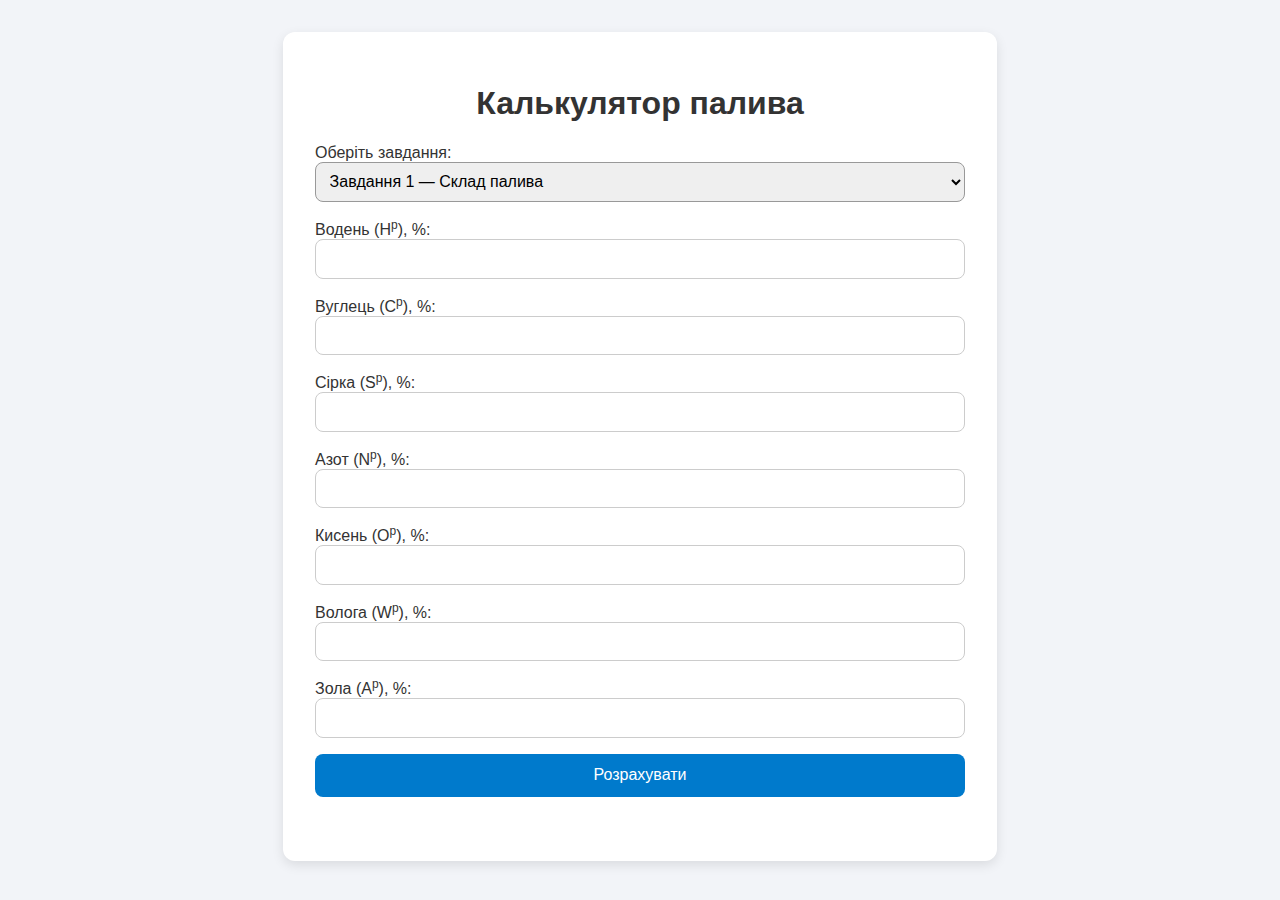
<file: PW1TB-32_TrofimishynOleksandrOleksandrovych/index.html>
<!DOCTYPE html>
<html lang="uk">
<head>
    <meta charset="UTF-8">
    <title>Калькулятор палива</title>
    <link rel="stylesheet" href="style.css">
</head>
<body>
<div class="container">
    <h1>Калькулятор палива</h1>

    <label for="taskSelector">Оберіть завдання:</label>
    <select id="taskSelector" class="selector">
        <option value="1">Завдання 1 — Склад палива</option>
        <option value="2">Завдання 2 — Мазут</option>
    </select>

    <form id="fuelForm">
        <div id="task1Inputs" class="task-section">
            <label>Водень (H<sup>p</sup>), %: <input type="number" name="HP" step="0.01"></label>
            <label>Вуглець (C<sup>p</sup>), %: <input type="number" name="CP" step="0.01"></label>
            <label>Сірка (S<sup>p</sup>), %: <input type="number" name="SP" step="0.01"></label>
            <label>Азот (N<sup>p</sup>), %: <input type="number" name="NP" step="0.01"></label>
            <label>Кисень (O<sup>p</sup>), %: <input type="number" name="OP" step="0.01"></label>
            <label>Волога (W<sup>p</sup>), %: <input type="number" name="WP" step="0.01"></label>
            <label>Зола (A<sup>p</sup>), %: <input type="number" name="AP" step="0.01"></label>
        </div>

        <div id="task2Inputs" class="task-section" style="display: none;">
            <label>Вуглець (C<sup>г</sup>), %: <input type="number" name="CG" step="0.01"></label>
            <label>Водень (H<sup>г</sup>), %: <input type="number" name="HG" step="0.01"></label>
            <label>Кисень (O<sup>г</sup>), %: <input type="number" name="OG" step="0.01"></label>
            <label>Сірка (S<sup>г</sup>), %: <input type="number" name="SG" step="0.01"></label>
            <label>Нижча теплота згоряння горючої маси (Q<sub>н</sub><sup>r</sup>), МДж/кг:
                <input type="number" name="Qdaf" step="0.01">
            </label>
            <label>Волога (W<sup>p</sup>), %: <input type="number" name="WP2" step="0.01"></label>
            <label>Зола (A<sup>d</sup>), %: <input type="number" name="Ad" step="0.01"></label>
            <label>Ванадій (V), мг/кг: <input type="number" name="V" step="0.01"></label>
        </div>

        <button type="submit">Розрахувати</button>
    </form>

    <div id="results"></div>
</div>
<script src="script.js"></script>
</body>
</html>
</file>
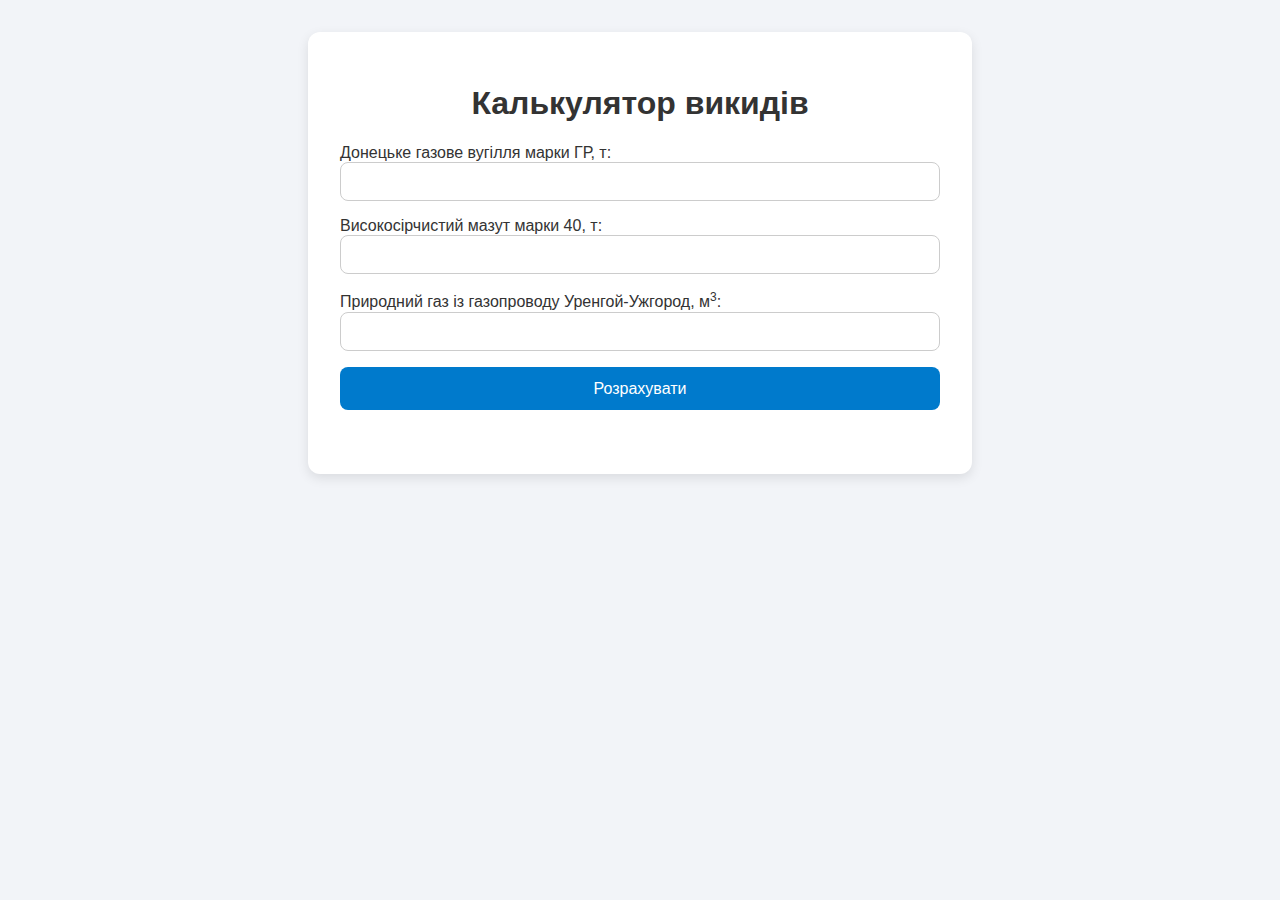
<file: PW2TB-32_TrofimishynOleksandrOleksandrovych/index.html>
<!DOCTYPE html>
<html lang="uk">
<head>
    <meta charset="UTF-8">
    <title>Калькулятор викидів твердих частинок</title>
    <link rel="stylesheet" href="style.css">
</head>
<body>
<div class="container">
    <h1>Калькулятор викидів</h1>
    <form id="emissionForm">
        <label>Донецьке газове вугілля марки ГР, т: <input type="number" name="coalAmount" step="0.01"></label>
        <label>Високосірчистий мазут марки 40, т: <input type="number" name="oilAmount" step="0.01"></label>
        <label>Природний газ із газопроводу Уренгой-Ужгород, м<sup>3</sup>: <input type="number" name="gasAmount" step="0.01"></label>
        <button type="submit">Розрахувати</button>
    </form>

    <div id="results"></div>
</div>
<script src="script.js"></script>
</body>
</html>
</file>
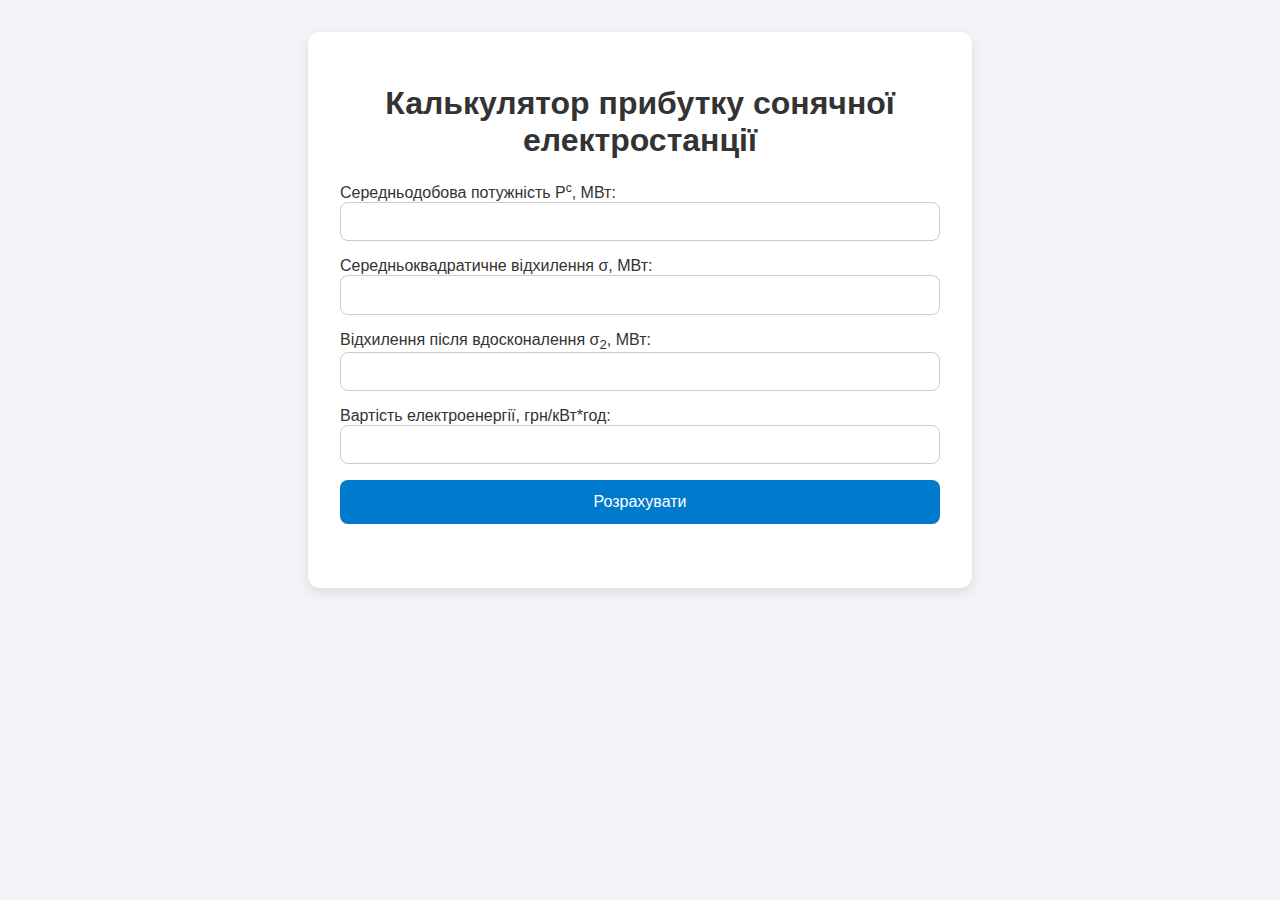
<file: PW3TB-32_TrofimishynOleksandrOleksandrovych/index.html>
<!DOCTYPE html>
<html lang="uk">
<head>
    <meta charset="UTF-8">
    <title>Калькулятор прибутку СЕС</title>
    <link rel="stylesheet" href="style.css">
</head>
<body>
    <div class="container">
        <h1>Калькулятор прибутку сонячної електростанції</h1>
        <form id="solarForm">
            <label>Середньодобова потужність P<sup>c</sup>, МВт:
                <input type="number" name="Pc" step="0.01" required>
            </label>
            <label>Середньоквадратичне відхилення σ, МВт:
                <input type="number" name="sigmaBefore" step="0.01" required>
            </label>
            <label>Відхилення після вдосконалення σ<sub>2</sub>, МВт:
                <input type="number" name="sigmaAfter" step="0.01" required>
            </label>
            <label>Вартість електроенергії, грн/кВт*год:
                <input type="number" name="pricePerKWh" step="0.01" required>
            </label>
            <button type="submit">Розрахувати</button>
        </form>
        <div id="results"></div>
    </div>
    <script src="script.js"></script>
</body>
</html>
</file>
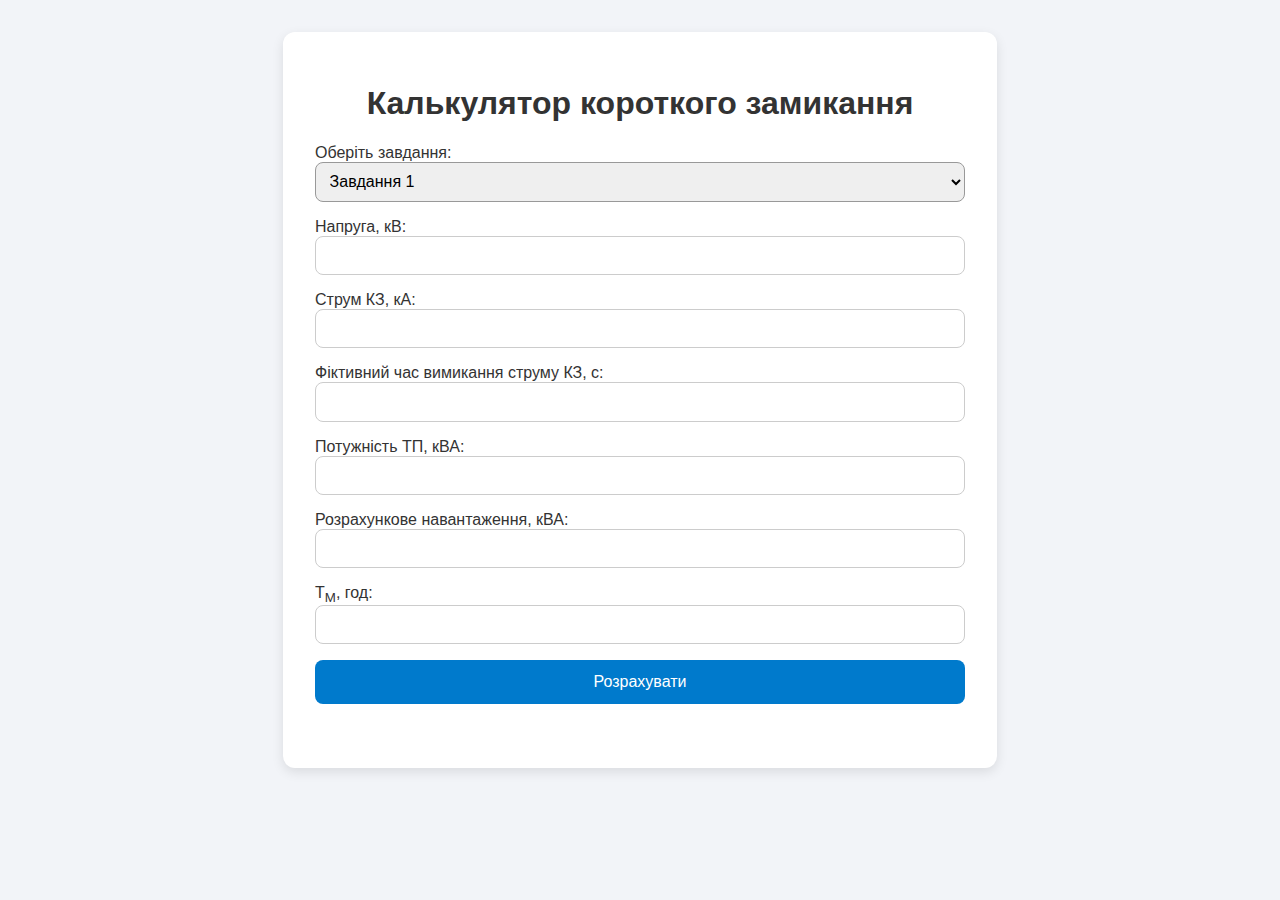
<file: PW4TB-32_TrofimishynOleksandrOleksandrovych/index.html>
<!DOCTYPE html>
<html lang="uk">
<head>
    <meta charset="UTF-8">
    <title>Калькулятор КЗ</title>
    <link rel="stylesheet" href="style.css">
</head>
<body>
<div class="container">
    <h1>Калькулятор короткого замикання</h1>
    <label for="taskSelector">Оберіть завдання:</label>
    <select id="taskSelector" class="selector">
        <option value="1">Завдання 1</option>
        <option value="2">Завдання 2</option>
        <option value="3">Завдання 3</option>
    </select>

    <form id="task1" class="task-section">
        <label>Напруга, кВ: <input name="voltage1" type="number" step="0.01"></label>
        <label>Струм КЗ, кА: <input name="current1" type="number" step="0.01"></label>
        <label>Фіктивний час вимикання струму КЗ, с: <input name="time" type="number" step="0.01"></label>
        <label>Потужність ТП, кВА: <input name="s_tp" type="number" step="0.01"></label>
        <label>Розрахункове навантаження, кВА: <input name="s_load" type="number" step="0.01"></label>
        <label>T<sub>M</sub>, год: <input name="tm" type="number" step="0.01"></label>
    </form>

    <form id="task2" class="task-section" style="display:none">
        <label>Потужність КЗ, МВ*А: <input name="Skz" type="number" step="0.01"></label>
    </form>

    <form id="task3" class="task-section" style="display:none">
        <label>Максимальна напруга КЗ: <input name="Umax" type="number" step="0.01"></label>
        <label>Номінальна напруга вольтажу: <input name="Unom" type="number" step="0.01"></label>
        <label>Номінальна потужність трансформатора: <input name="Snom" type="number" step="0.01"></label>
        <label>Активний опір статора: <input name="R1" type="number" step="0.01"></label>
        <label>Реактивний опір статора: <input name="X1" type="number" step="0.01"></label>
        <label>Мінімальний активний опір статора: <input name="R2" type="number" step="0.01"></label>
        <label>Мінімальний реактивний опір статора: <input name="X2" type="number" step="0.01"></label>
    </form>

    <button id="calculate">Розрахувати</button>
    <div id="results"></div>
</div>
<script src="script.js"></script>
</body>
</html>
</file>
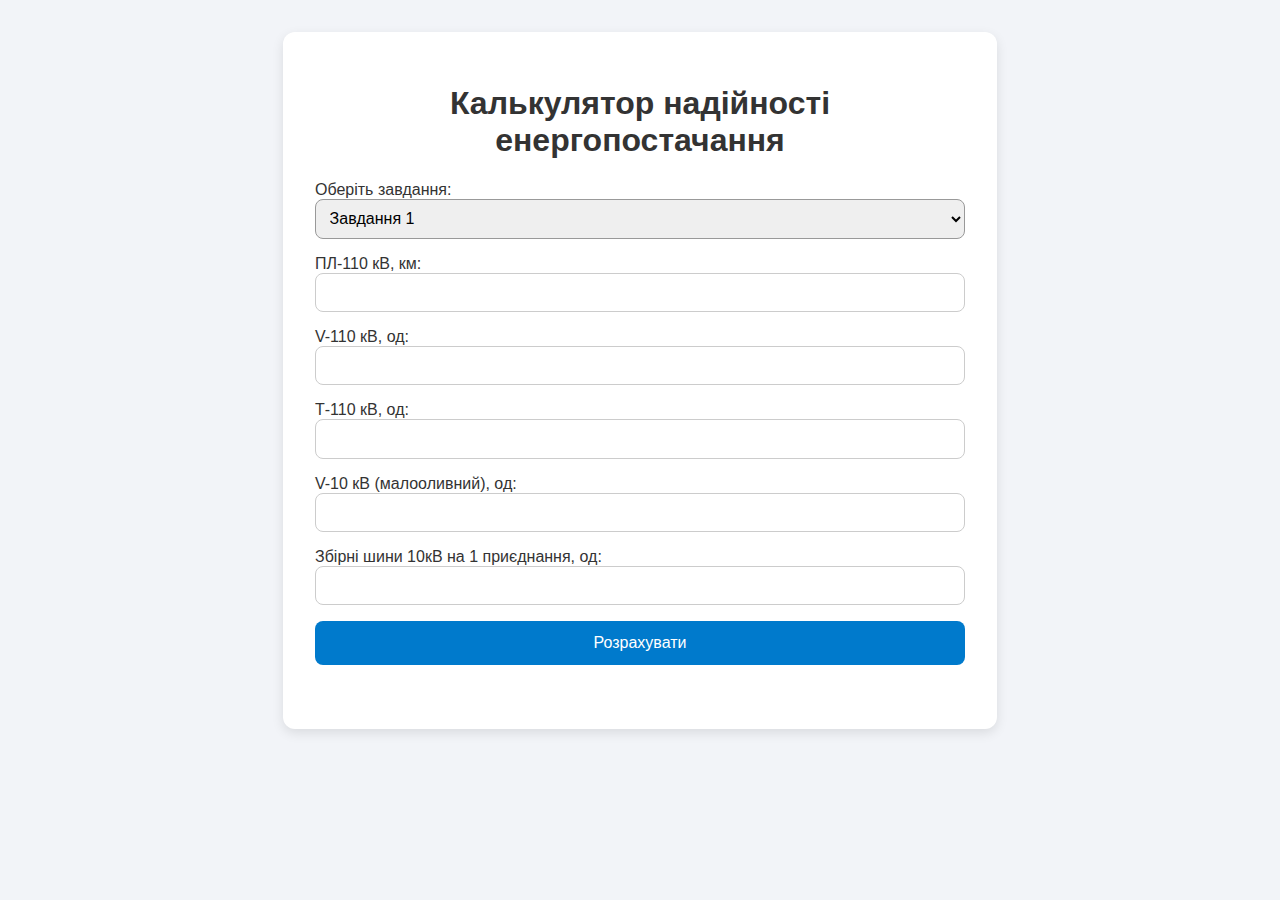
<file: PW5TB-32_TrofimishynOleksandrOleksandrovych/index.html>
<!DOCTYPE html>
<html lang="uk">
<head>
    <meta charset="UTF-8">
    <title>Надійність енергопостачання</title>
    <link rel="stylesheet" href="style.css">
</head>
<body>
<div class="container">
    <h1>Калькулятор надійності енергопостачання</h1>

    <label for="taskSelector">Оберіть завдання:</label>
    <select id="taskSelector" class="selector">
        <option value="1">Завдання 1</option>
        <option value="2">Завдання 2</option>
    </select>

    <form id="task1" class="task-section">
        <label>ПЛ-110 кВ, км: <input type="number" name="l" step="0.01"></label>
        <label>V-110 кВ, од: <input type="number" name="v110" step="1"></label>
        <label>Т-110 кВ, од: <input type="number" name="t110" step="1"></label>
        <label>V-10 кВ (малооливний), од: <input type="number" name="v10" step="1"></label>
        <label>Збірні шини 10кВ на 1 приєднання, од: <input type="number" name="bus" step="1"></label>
    </form>

    <form id="task2" class="task-section" style="display:none">
        <label>Зпер.а, грн/кВт·год: <input type="number" name="za" step="0.01"></label>
        <label>Зпер.п, грн/кВт·год: <input type="number" name="zp" step="0.01"></label>
        <label>ω (частота аварій/рік): <input type="number" name="omega" step="0.01"></label>
        <label>t<sub>в</sub>, год: <input type="number" name="tv" step="0.01"></label>
        <label>k<sub>п</sub>: <input type="number" name="kp" step="0.01"></label>
        <label>P<sub>м</sub>, кВт: <input type="number" name="pm" step="0.01"></label>
        <label>T<sub>м</sub>, год: <input type="number" name="tm" step="0.01"></label>
    </form>

    <button id="calculate">Розрахувати</button>
    <div id="results"></div>
</div>
<script src="script.js"></script>
</body>
</html>
</file>
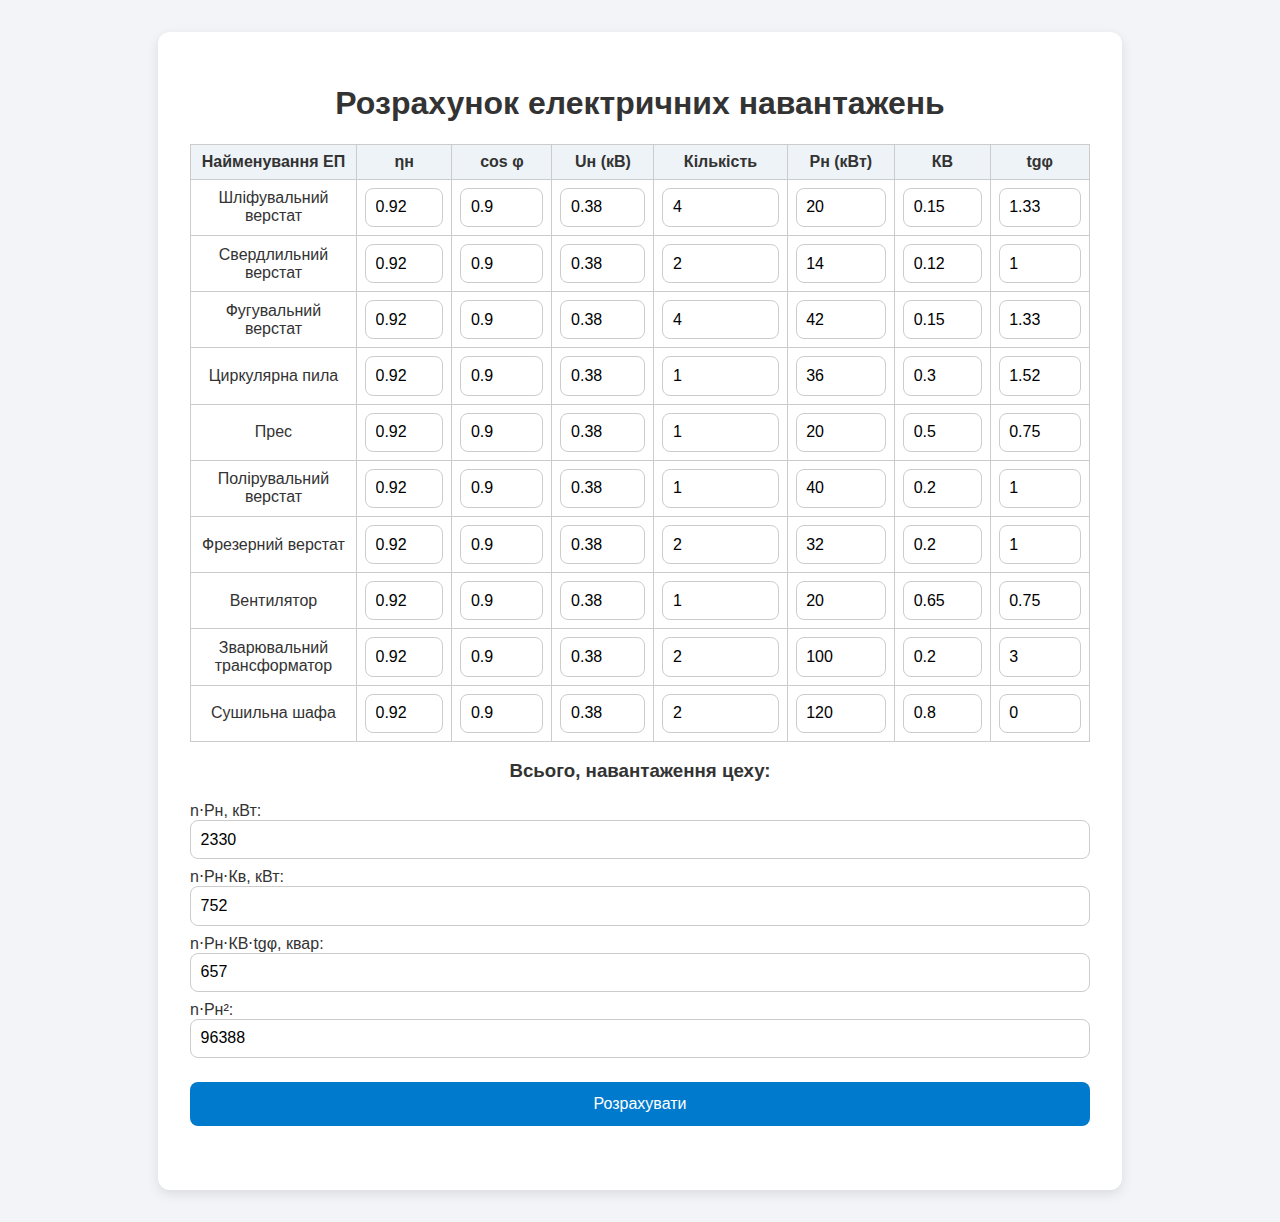
<file: PW6TB-32_TrofimishynOleksandrOleksandrovych/index.html>
<!DOCTYPE html>
<html lang="uk">
<head>
    <meta charset="UTF-8">
    <title>Практична 6 — Розрахунок навантажень</title>
    <link rel="stylesheet" href="style.css">
</head>
<body>
    <div class="container">
        <h1>Розрахунок електричних навантажень</h1>

        <form id="loadForm">
            <table id="deviceTable">
                <thead>
                <tr>
                    <th>Найменування ЕП</th>
                    <th>ηн</th>
                    <th>cos φ</th>
                    <th>Uн (кВ)</th>
                    <th>Кількість</th>
                    <th>Pн (кВт)</th>
                    <th>КВ</th>
                    <th>tgφ</th>
                </tr>
                </thead>
                <tbody>
                    <tr>
                        <td>Шліфувальний верстат</td>
                        <td><input type="number" value="0.92" step="0.01"></td>
                        <td><input type="number" value="0.9" step="0.01"></td>
                        <td><input type="number" value="0.38" step="0.01"></td>
                        <td><input type="number" value="4"></td>
                        <td><input type="number" value="20"></td>
                        <td><input type="number" value="0.15" step="0.01"></td>
                        <td><input type="number" value="1.33" step="0.01"></td>
                    </tr>
                    <tr>
                        <td>Свердлильний верстат</td>
                        <td><input type="number" value="0.92" step="0.01"></td>
                        <td><input type="number" value="0.9" step="0.01"></td>
                        <td><input type="number" value="0.38" step="0.01"></td>
                        <td><input type="number" value="2"></td>
                        <td><input type="number" value="14"></td>
                        <td><input type="number" value="0.12" step="0.01"></td>
                        <td><input type="number" value="1" step="0.01"></td>
                    </tr>
                    <tr>
                        <td>Фугувальний верстат</td>
                        <td><input type="number" value="0.92" step="0.01"></td>
                        <td><input type="number" value="0.9" step="0.01"></td>
                        <td><input type="number" value="0.38" step="0.01"></td>
                        <td><input type="number" value="4"></td>
                        <td><input type="number" value="42"></td>
                        <td><input type="number" value="0.15" step="0.01"></td>
                        <td><input type="number" value="1.33" step="0.01"></td>
                    </tr>
                    <tr>
                        <td>Циркулярна пила</td>
                        <td><input type="number" value="0.92" step="0.01"></td>
                        <td><input type="number" value="0.9" step="0.01"></td>
                        <td><input type="number" value="0.38" step="0.01"></td>
                        <td><input type="number" value="1"></td>
                        <td><input type="number" value="36"></td>
                        <td><input type="number" value="0.3" step="0.01"></td>
                        <td><input type="number" value="1.52" step="0.01"></td>
                    </tr>
                    <tr>
                        <td>Прес</td>
                        <td><input type="number" value="0.92" step="0.01"></td>
                        <td><input type="number" value="0.9" step="0.01"></td>
                        <td><input type="number" value="0.38" step="0.01"></td>
                        <td><input type="number" value="1"></td>
                        <td><input type="number" value="20"></td>
                        <td><input type="number" value="0.5" step="0.01"></td>
                        <td><input type="number" value="0.75" step="0.01"></td>
                    </tr>
                    <tr>
                        <td>Полірувальний верстат</td>
                        <td><input type="number" value="0.92" step="0.01"></td>
                        <td><input type="number" value="0.9" step="0.01"></td>
                        <td><input type="number" value="0.38" step="0.01"></td>
                        <td><input type="number" value="1"></td>
                        <td><input type="number" value="40"></td>
                        <td><input type="number" value="0.2" step="0.01"></td>
                        <td><input type="number" value="1" step="0.01"></td>
                    </tr>
                    <tr>
                        <td>Фрезерний верстат</td>
                        <td><input type="number" value="0.92" step="0.01"></td>
                        <td><input type="number" value="0.9" step="0.01"></td>
                        <td><input type="number" value="0.38" step="0.01"></td>
                        <td><input type="number" value="2"></td>
                        <td><input type="number" value="32"></td>
                        <td><input type="number" value="0.2" step="0.01"></td>
                        <td><input type="number" value="1" step="0.01"></td>
                    </tr>
                    <tr>
                        <td>Вентилятор</td>
                        <td><input type="number" value="0.92" step="0.01"></td>
                        <td><input type="number" value="0.9" step="0.01"></td>
                        <td><input type="number" value="0.38" step="0.01"></td>
                        <td><input type="number" value="1"></td>
                        <td><input type="number" value="20"></td>
                        <td><input type="number" value="0.65" step="0.01"></td>
                        <td><input type="number" value="0.75" step="0.01"></td>
                    </tr>
                    <tr>
                        <td>Зварювальний трансформатор</td>
                        <td><input type="number" value="0.92" step="0.01"></td>
                        <td><input type="number" value="0.9" step="0.01"></td>
                        <td><input type="number" value="0.38"></td>
                        <td><input type="number" value="2"></td>
                        <td><input type="number" value="100"></td>
                        <td><input type="number" value="0.2" step="0.01"></td>
                        <td><input type="number" value="3" step="0.01"></td>
                    </tr>
                    <tr>
                        <td>Сушильна шафа</td>
                        <td><input type="number" value="0.92" step="0.01"></td>
                        <td><input type="number" value="0.9" step="0.01"></td>
                        <td><input type="number" value="0.38"></td>
                        <td><input type="number" value="2"></td>
                        <td><input type="number" value="120"></td>
                        <td><input type="number" value="0.8" step="0.01"></td>
                        <td><input type="number" value="0" step="0.01"></td>
                    </tr>
                </tbody>
            </table>

            <h3>Всього, навантаження цеху:</h3>
            <label>n⋅Рн, кВт: <input id="totalPower" type="number" value="2330" step="1" required></label>
            <label>n⋅Рн⋅Кв, кВт: <input id="totalUsedPower" type="number" value="752" step="1" required></label>
            <label>n⋅Рн⋅КВ⋅tgφ, квар: <input id="totalReactive" type="number" value="657" step="1" required></label>
            <label>n⋅Рн²: <input id="totalPowerSquare" type="number" value="96388" step="1" required></label>

            <button type="submit">Розрахувати</button>
        </form>

        <div id="results"></div>
    </div>
<script src="script.js"></script>
</body>
</html>
</file>
<file: PW1TB-32_TrofimishynOleksandrOleksandrovych/style.css>
body {
    font-family: 'Segoe UI', sans-serif;
    background: #f2f4f8;
    color: #333;
    margin: 0;
    padding: 2rem;
}

.container {
    max-width: 650px;
    margin: 0 auto;
    background: #fff;
    border-radius: 12px;
    padding: 2rem;
    box-shadow: 0 4px 12px rgba(0, 0, 0, 0.1);
}

h1, h2 {
    text-align: center;
}

form label {
    display: block;
    margin-bottom: 1rem;
}

input[type="number"] {
    width: 100%;
    padding: 0.6rem;
    font-size: 1rem;
    border-radius: 8px;
    border: 1px solid #ccc;
    box-sizing: border-box;
}

button {
    width: 100%;
    padding: 0.8rem;
    font-size: 1rem;
    background-color: #007acc;
    color: white;
    border: none;
    border-radius: 8px;
    cursor: pointer;
    transition: background-color 0.2s ease;
}

button:hover {
    background-color: #005fa3;
}

.selector {
    width: 100%;
    padding: 0.6rem;
    font-size: 1rem;
    border-radius: 8px;
    border: 1px solid #999;
    margin-bottom: 1rem;
}

#results {
    margin-top: 2rem;
    line-height: 1.6;
}

sup {
    font-size: 0.75em;
}
</file>
<file: PW2TB-32_TrofimishynOleksandrOleksandrovych/style.css>
body {
    font-family: 'Segoe UI', sans-serif;
    background: #f2f4f8;
    color: #333;
    margin: 0;
    padding: 2rem;
}

.container {
    max-width: 600px;
    margin: 0 auto;
    background: #fff;
    border-radius: 12px;
    padding: 2rem;
    box-shadow: 0 4px 12px rgba(0, 0, 0, 0.1);
}

h1, h2 {
    text-align: center;
}

form label {
    display: block;
    margin-bottom: 1rem;
}

input[type="number"] {
    width: 100%;
    padding: 0.6rem;
    font-size: 1rem;
    border-radius: 8px;
    border: 1px solid #ccc;
    box-sizing: border-box;
}

button {
    width: 100%;
    padding: 0.8rem;
    font-size: 1rem;
    background-color: #007acc;
    color: white;
    border: none;
    border-radius: 8px;
    cursor: pointer;
    transition: background-color 0.2s ease;
}

button:hover {
    background-color: #005fa3;
}

#results {
    margin-top: 2rem;
    line-height: 1.6;
}

sup {
    font-size: 0.75em;
}
</file>
<file: PW3TB-32_TrofimishynOleksandrOleksandrovych/style.css>
body {
    font-family: 'Segoe UI', sans-serif;
    background: #f2f4f8;
    color: #333;
    margin: 0;
    padding: 2rem;
}

.container {
    max-width: 600px;
    margin: 0 auto;
    background: #fff;
    border-radius: 12px;
    padding: 2rem;
    box-shadow: 0 4px 12px rgba(0, 0, 0, 0.1);
}

h1, h2 {
    text-align: center;
}

form label {
    display: block;
    margin-bottom: 1rem;
}

input[type="number"] {
    width: 100%;
    padding: 0.6rem;
    font-size: 1rem;
    border-radius: 8px;
    border: 1px solid #ccc;
    box-sizing: border-box;
}

button {
    width: 100%;
    padding: 0.8rem;
    font-size: 1rem;
    background-color: #007acc;
    color: white;
    border: none;
    border-radius: 8px;
    cursor: pointer;
    transition: background-color 0.2s ease;
}

button:hover {
    background-color: #005fa3;
}

#results {
    margin-top: 2rem;
    line-height: 1.6;
}

sup {
    font-size: 0.75em;
}
</file>
<file: PW4TB-32_TrofimishynOleksandrOleksandrovych/style.css>
body {
    font-family: 'Segoe UI', sans-serif;
    background: #f2f4f8;
    color: #333;
    margin: 0;
    padding: 2rem;
}

.container {
    max-width: 650px;
    margin: 0 auto;
    background: #fff;
    border-radius: 12px;
    padding: 2rem;
    box-shadow: 0 4px 12px rgba(0, 0, 0, 0.1);
}

h1 {
    text-align: center;
}

form label {
    display: block;
    margin-bottom: 1rem;
}

input[type="number"] {
    width: 100%;
    padding: 0.6rem;
    font-size: 1rem;
    border-radius: 8px;
    border: 1px solid #ccc;
    box-sizing: border-box;
}

button {
    width: 100%;
    padding: 0.8rem;
    font-size: 1rem;
    background-color: #007acc;
    color: white;
    border: none;
    border-radius: 8px;
    cursor: pointer;
    transition: background-color 0.2s ease;
}

button:hover {
    background-color: #005fa3;
}

.selector {
    width: 100%;
    padding: 0.6rem;
    font-size: 1rem;
    border-radius: 8px;
    border: 1px solid #999;
    margin-bottom: 1rem;
}

#results {
    margin-top: 2rem;
    line-height: 1.6;
}
</file>
<file: PW5TB-32_TrofimishynOleksandrOleksandrovych/style.css>
body {
    font-family: 'Segoe UI', sans-serif;
    background: #f2f4f8;
    color: #333;
    margin: 0;
    padding: 2rem;
}

.container {
    max-width: 650px;
    margin: 0 auto;
    background: #fff;
    border-radius: 12px;
    padding: 2rem;
    box-shadow: 0 4px 12px rgba(0, 0, 0, 0.1);
}

h1 {
    text-align: center;
}

form label {
    display: block;
    margin-bottom: 1rem;
}

input[type="number"] {
    width: 100%;
    padding: 0.6rem;
    font-size: 1rem;
    border-radius: 8px;
    border: 1px solid #ccc;
    box-sizing: border-box;
}

button {
    width: 100%;
    padding: 0.8rem;
    font-size: 1rem;
    background-color: #007acc;
    color: white;
    border: none;
    border-radius: 8px;
    cursor: pointer;
    transition: background-color 0.2s ease;
}

button:hover {
    background-color: #005fa3;
}

.selector {
    width: 100%;
    padding: 0.6rem;
    font-size: 1rem;
    border-radius: 8px;
    border: 1px solid #999;
    margin-bottom: 1rem;
}

#results {
    margin-top: 2rem;
    line-height: 1.6;
}
</file>
<file: PW6TB-32_TrofimishynOleksandrOleksandrovych/style.css>
body {
    font-family: 'Segoe UI', sans-serif;
    background: #f2f4f8;
    color: #333;
    margin: 0;
    padding: 2rem;
}

.container {
    max-width: 900px;
    margin: 0 auto;
    background: #fff;
    border-radius: 12px;
    padding: 2rem;
    box-shadow: 0 4px 12px rgba(0, 0, 0, 0.1);
}

h1, h3 {
    text-align: center;
}

form label {
    display: block;
    margin: 0.5rem 0;
}

input[type="number"] {
    width: 100%;
    padding: 0.6rem;
    font-size: 1rem;
    border-radius: 8px;
    border: 1px solid #ccc;
    box-sizing: border-box;
}

button {
    width: 100%;
    padding: 0.8rem;
    font-size: 1rem;
    background-color: #007acc;
    color: white;
    border: none;
    border-radius: 8px;
    cursor: pointer;
    transition: background-color 0.2s ease;
    margin-top: 1rem;
}

button:hover {
    background-color: #005fa3;
}

#results {
    margin-top: 2rem;
    line-height: 1.6;
}

table {
    width: 100%;
    border-collapse: collapse;
    margin-top: 1rem;
}

th, td {
    padding: 0.5rem;
    border: 1px solid #ccc;
    text-align: center;
}

th {
    background-color: #eef3f8;
}

sup {
    font-size: 0.75em;
}
</file>
